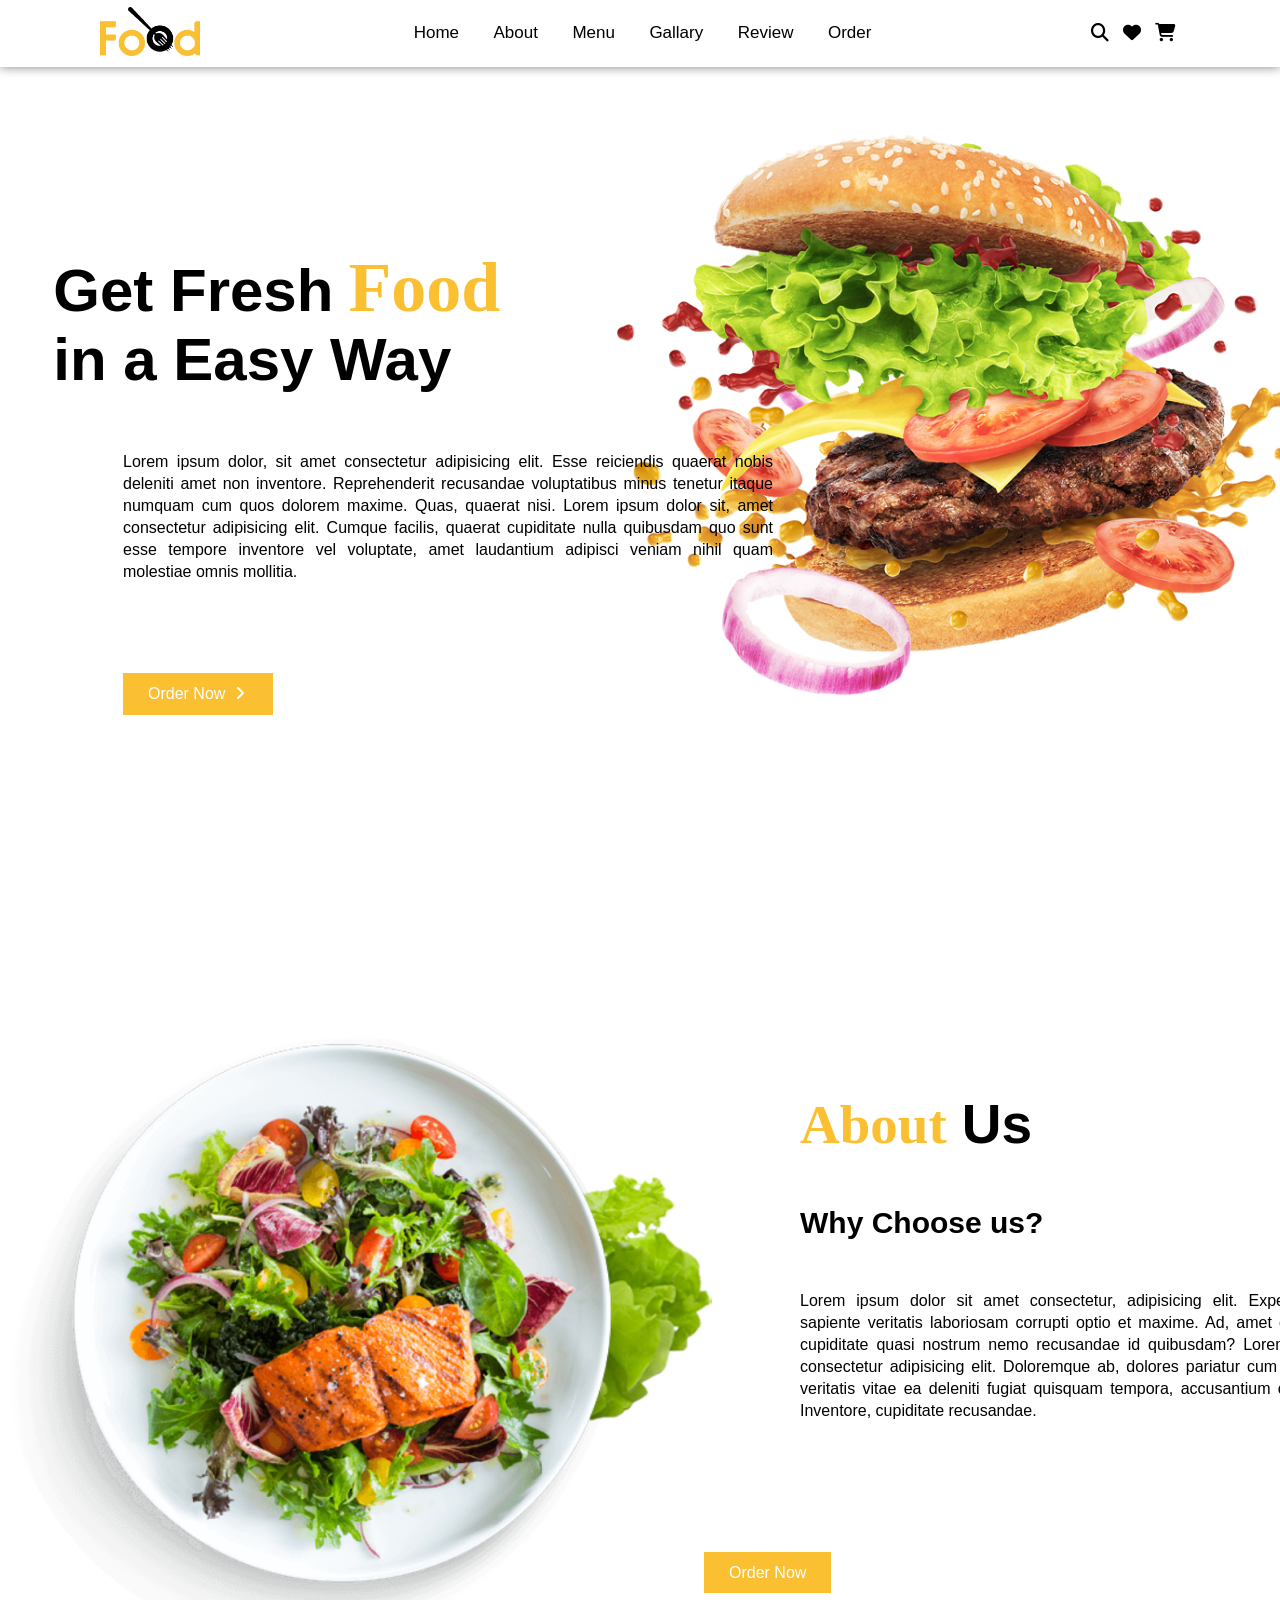
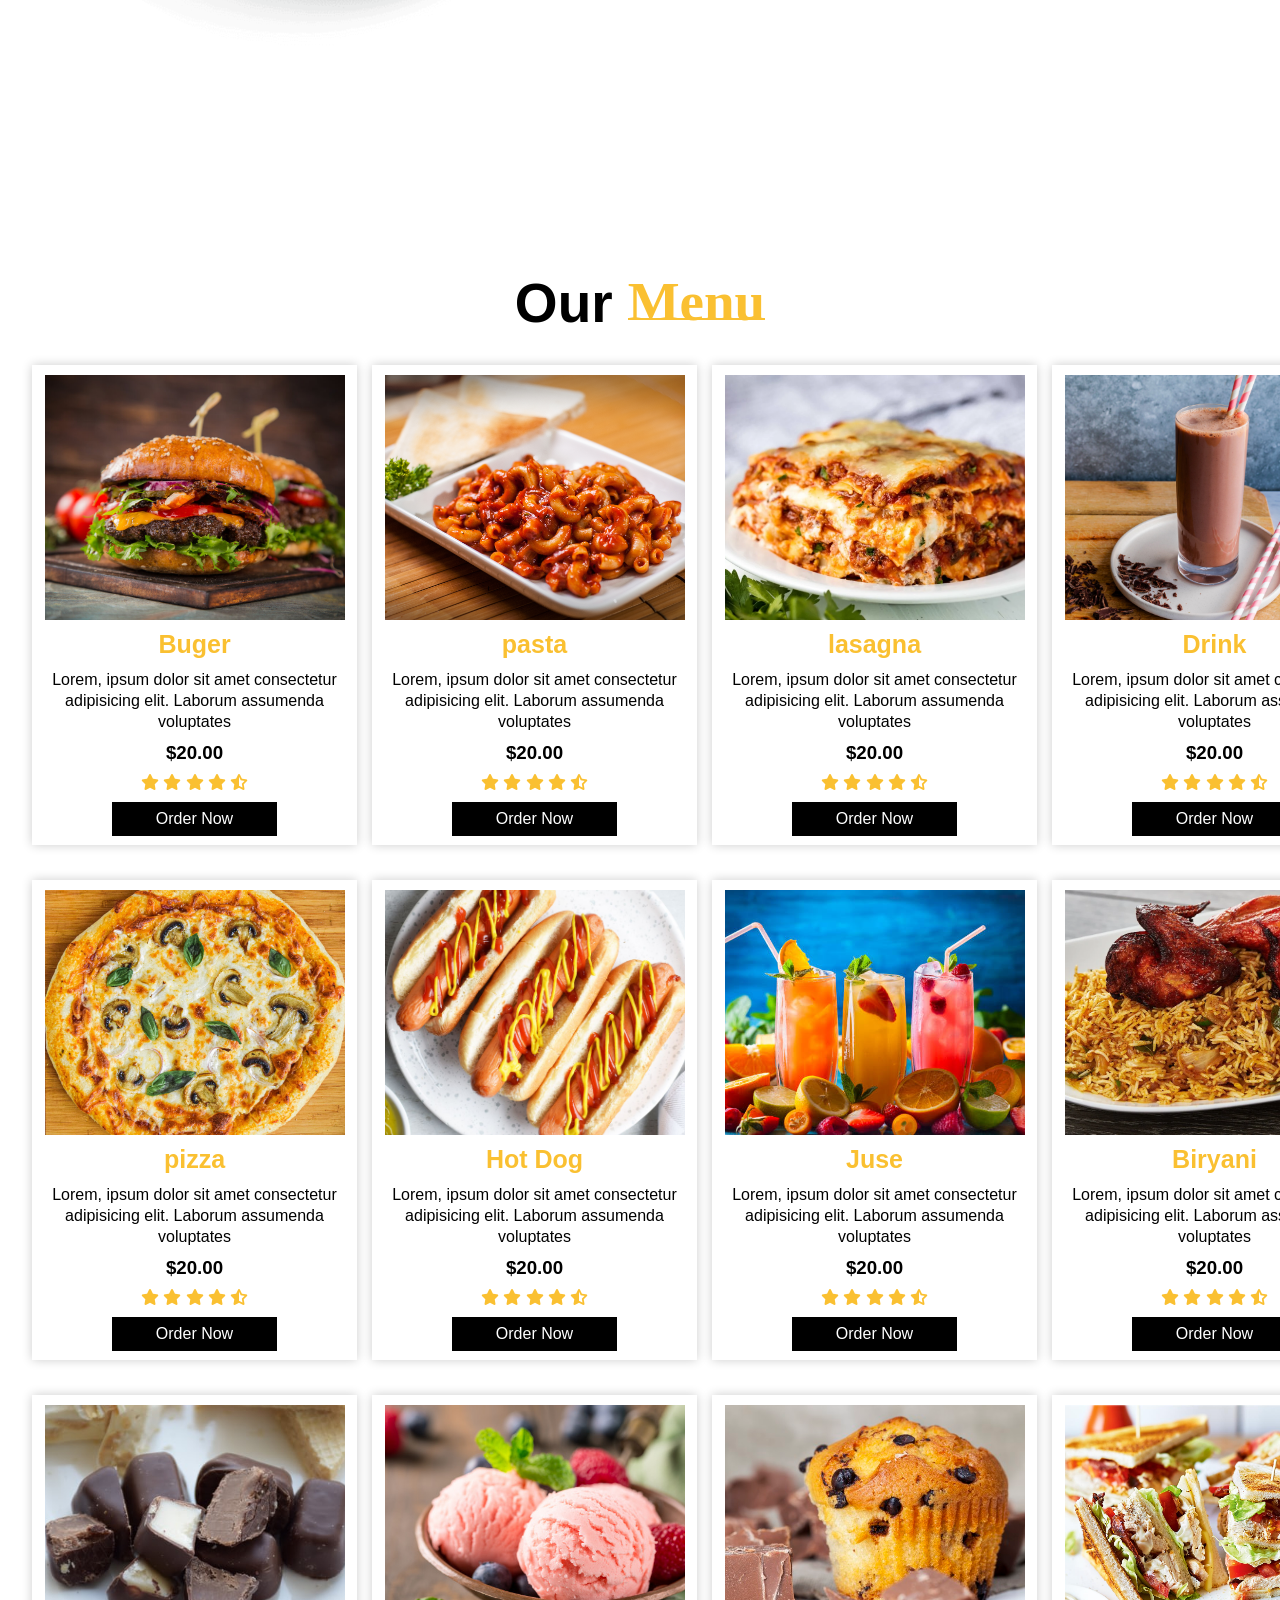
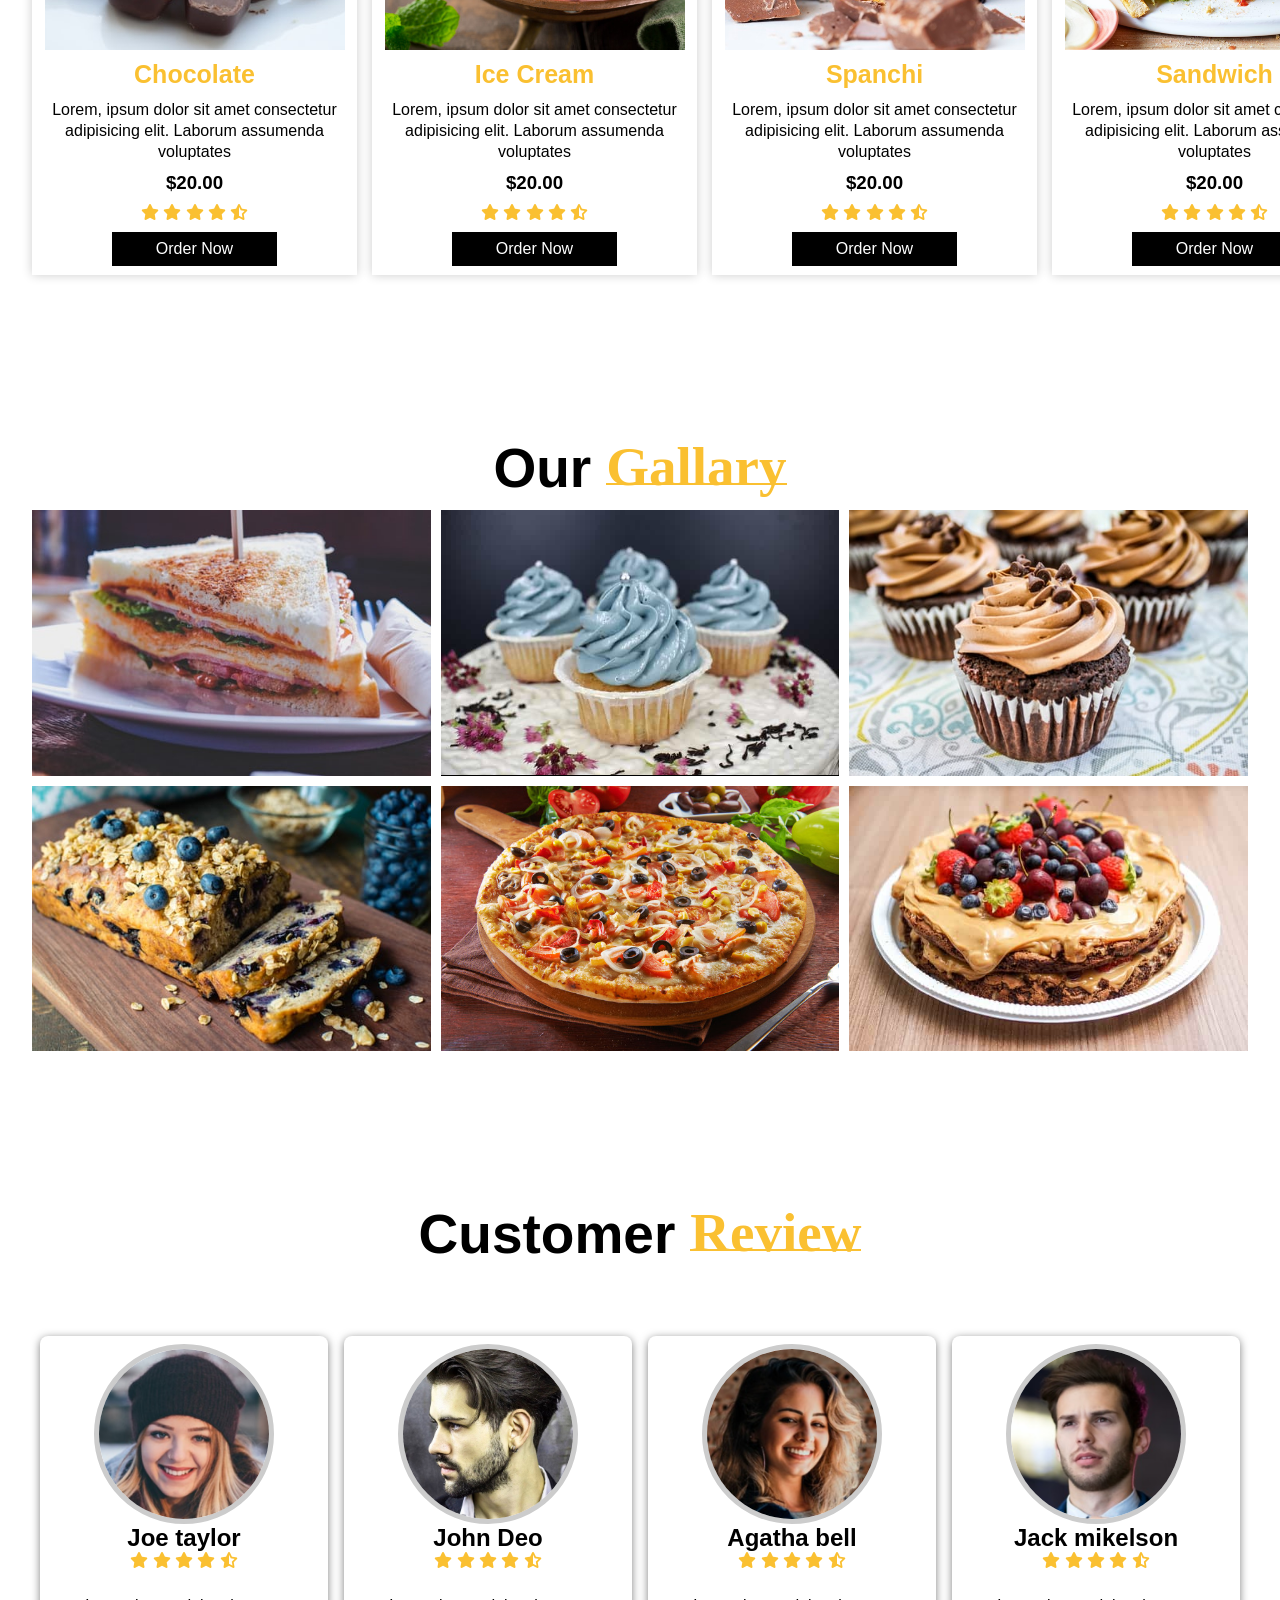
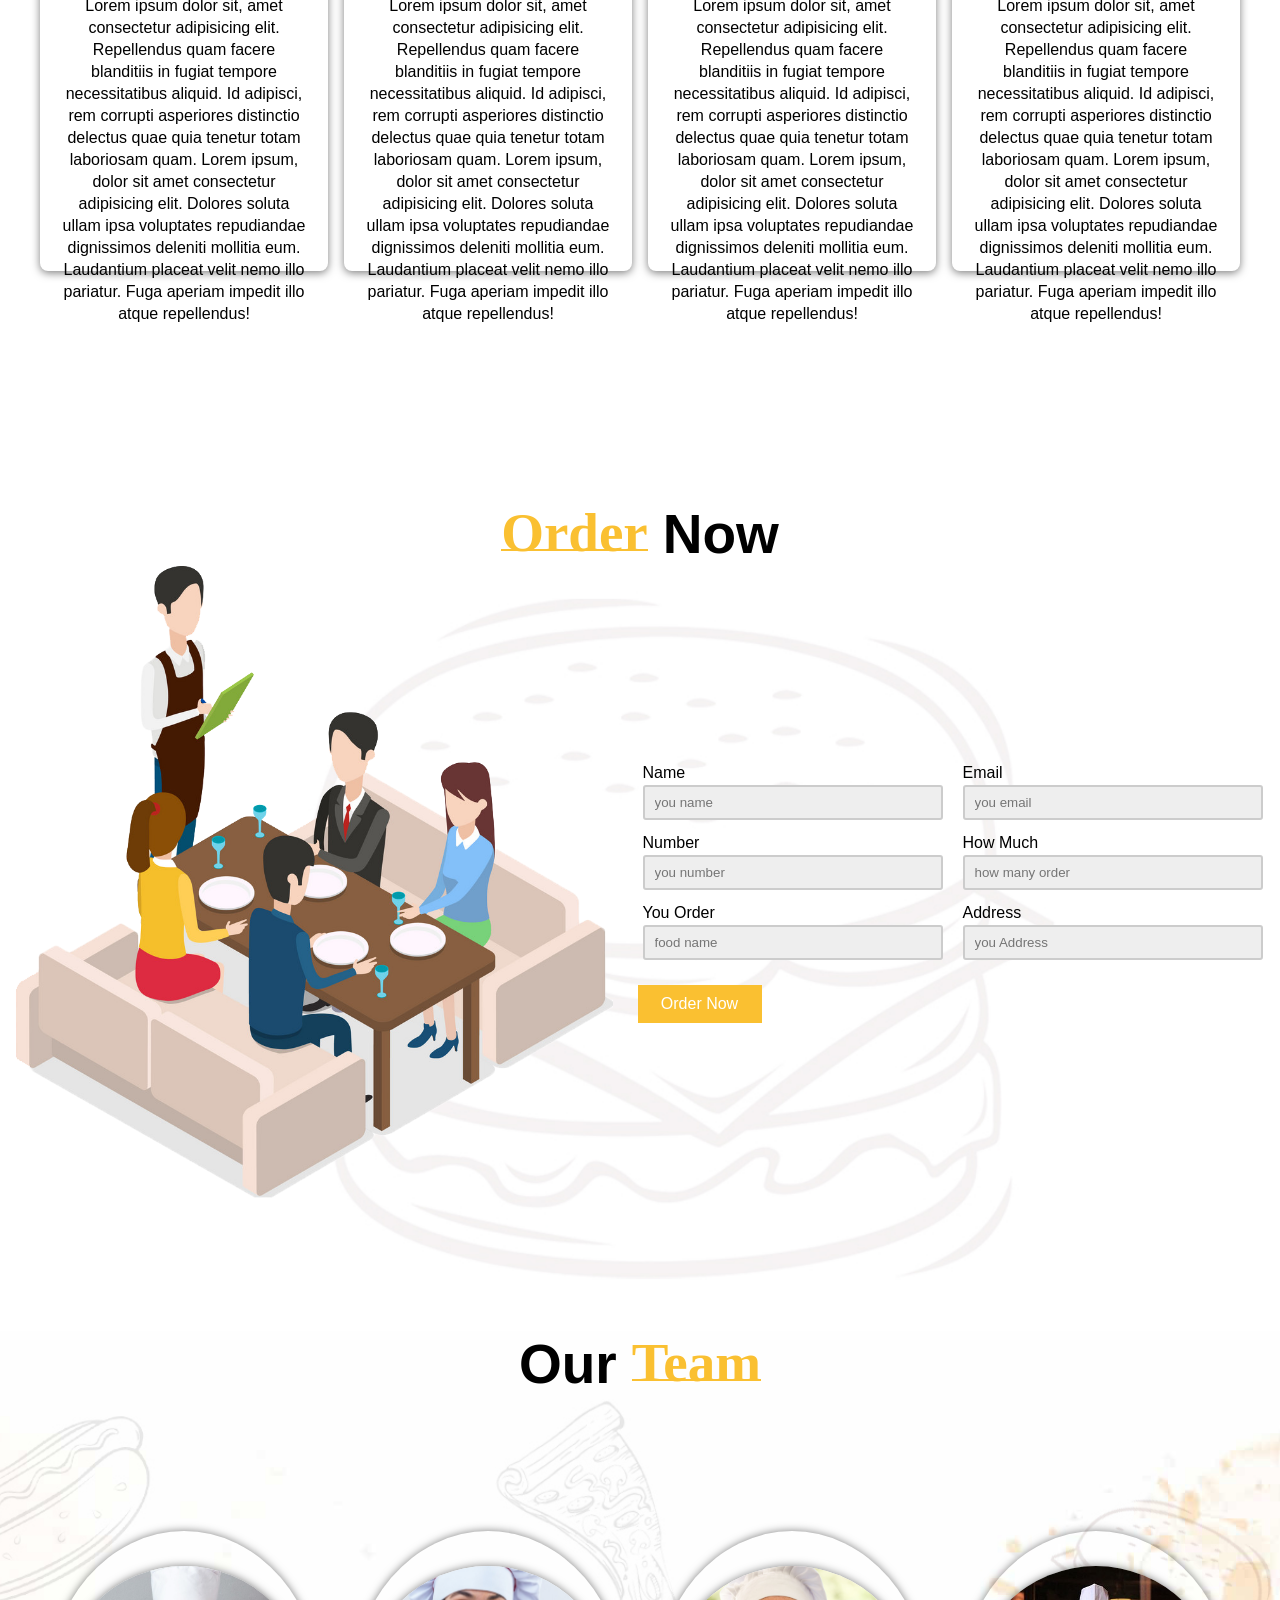
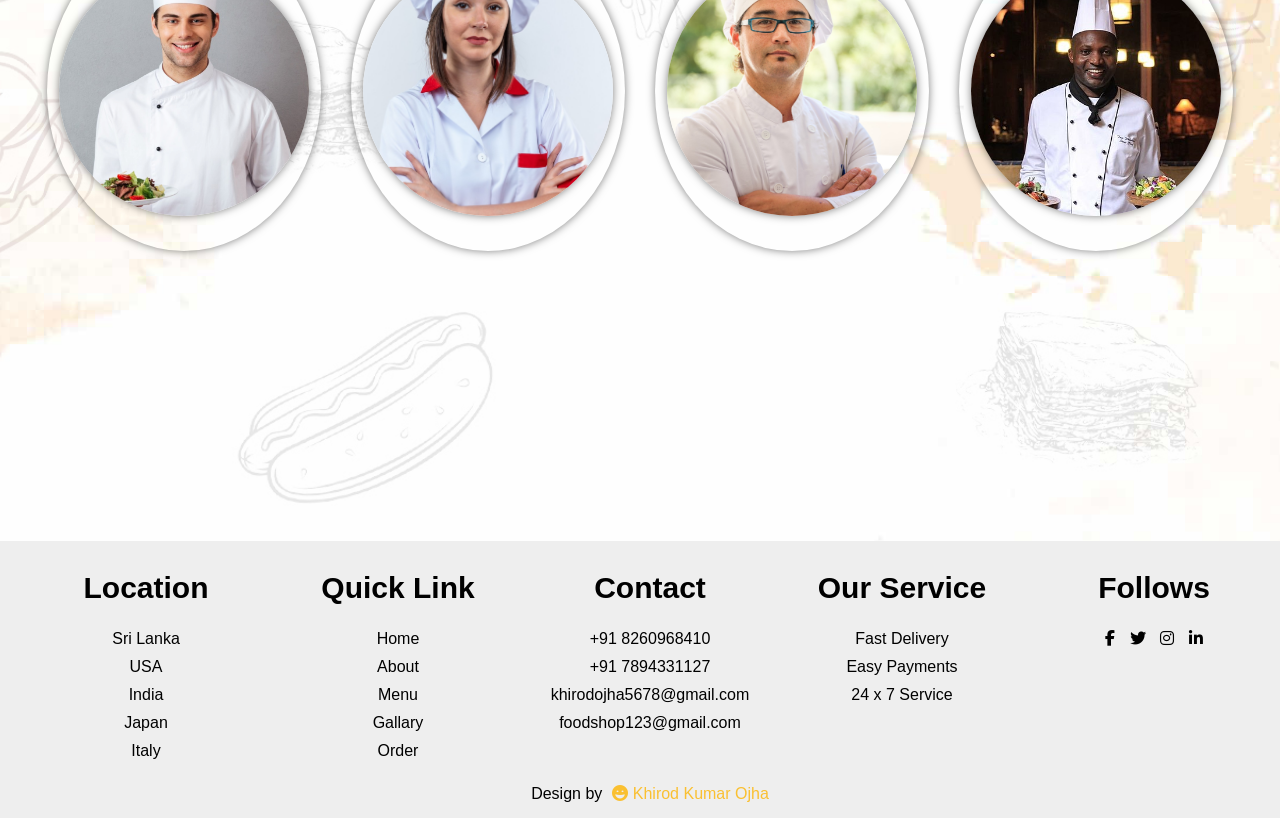
<file: Food img/index.html>
<!DOCTYPE html>
<html lang="en">
<head>
    <meta charset="UTF-8">
    <meta http-equiv="X-UA-Compatible" content="IE=edge">
    <meta name="viewport" content="width=device-width, initial-scale=1.0">
    <title>Food Website</title>
    <link rel="stylesheet" href="style.css">
    <link rel="stylesheet" href="https://cdnjs.cloudflare.com/ajax/libs/font-awesome/6.1.1/css/all.min.css" integrity="sha512-KfkfwYDsLkIlwQp6LFnl8zNdLGxu9YAA1QvwINks4PhcElQSvqcyVLLD9aMhXd13uQjoXtEKNosOWaZqXgel0g==" crossorigin="anonymous" referrerpolicy="no-referrer" />
</head>
<body>

    <section id="Home">
        <nav>
            <div class="logo">
                <img src="image/logo.png">
            </div>

            <ul>
                <li><a href="#Home">Home</a></li>
                <li><a href="#About">About</a></li>
                <li><a href="#Menu">Menu</a></li>
                <li><a href="#Gallary">Gallary</a></li>
                <li><a href="#Review">Review</a></li>
                <li><a href="#Order">Order</a></li>
            </ul>

            <div class="icon">
                <i class="fa-solid fa-magnifying-glass"></i>
                <i class="fa-solid fa-heart"></i>
                <i class="fa-solid fa-cart-shopping"></i>
            </div>

        </nav>

        <div class="main">

            <div class="men_text">
                <h1>Get Fresh<span>Food</span><br>in a Easy Way</h1>
            </div>

            <div class="main_image">
                <img src="image/main_img.png">
            </div>

        </div>

        <p>
            Lorem ipsum dolor, sit amet consectetur adipisicing elit. Esse reiciendis quaerat nobis 
            deleniti amet non inventore. Reprehenderit recusandae voluptatibus minus tenetur itaque numquam 
            cum quos dolorem maxime. Quas, quaerat nisi. Lorem ipsum dolor sit, amet consectetur adipisicing 
            elit. Cumque facilis, quaerat cupiditate nulla quibusdam quo sunt esse tempore inventore vel 
            voluptate, amet laudantium adipisci veniam nihil quam molestiae omnis mollitia.
        </p>

        <div class="main_btn">
            <a href="#">Order Now</a>
            <i class="fa-solid fa-angle-right"></i>
        </div>

    </section>



    <!--About-->

    <div class="about" id="About">
        <div class="about_main">

            <div class="image">
                <img src="image/Food-Plate.png">
            </div>

            <div class="about_text">
                <h1><span>About</span>Us</h1>
                <h3>Why Choose us?</h3>
                <p>
                    Lorem ipsum dolor sit amet consectetur, adipisicing elit. Expedita, est. Doloremque 
                    sapiente veritatis laboriosam corrupti optio et maxime. Ad, amet explicabo eaque labore 
                    cupiditate quasi nostrum nemo recusandae id quibusdam? Lorem ipsum dolor sit amet 
                    consectetur adipisicing elit. Doloremque ab, dolores pariatur cum exercitationem, illo nisi 
                    veritatis vitae ea deleniti fugiat quisquam tempora, accusantium corrupti excepturi optio. 
                    Inventore, cupiditate recusandae.
                </p>
            </div>

        </div>

        <a href="#" class="about_btn">Order Now</a>

    </div>



    <!--Menu-->

    <div class="menu" id="Menu">
        <h1>Our<span>Menu</span></h1>

        <div class="menu_box">
            <div class="menu_card">

                <div class="menu_image">
                    <img src="image/buger.jpg">
                </div>

                <div class="small_card">
                    <i class="fa-solid fa-heart"></i>
                </div>

                <div class="menu_info">
                    <h2>Buger</h2>
                    <p>
                        Lorem, ipsum dolor sit amet consectetur adipisicing elit. Laborum assumenda voluptates
                    </p>
                    <h3>$20.00</h3>
                    <div class="menu_icon">
                        <i class="fa-solid fa-star"></i>
                        <i class="fa-solid fa-star"></i>
                        <i class="fa-solid fa-star"></i>
                        <i class="fa-solid fa-star"></i>
                        <i class="fa-solid fa-star-half-stroke"></i>
                    </div>
                    <a href="#" class="menu_btn">Order Now</a>
                </div>

            </div> 
            
            <div class="menu_card">

                <div class="menu_image">
                    <img src="image/pasta.jpg">
                </div>

                <div class="small_card">
                    <i class="fa-solid fa-heart"></i>
                </div>

                <div class="menu_info">
                    <h2>pasta</h2>
                    <p>
                        Lorem, ipsum dolor sit amet consectetur adipisicing elit. Laborum assumenda voluptates
                    </p>
                    <h3>$20.00</h3>
                    <div class="menu_icon">
                        <i class="fa-solid fa-star"></i>
                        <i class="fa-solid fa-star"></i>
                        <i class="fa-solid fa-star"></i>
                        <i class="fa-solid fa-star"></i>
                        <i class="fa-solid fa-star-half-stroke"></i>
                    </div>
                    <a href="#" class="menu_btn">Order Now</a>
                </div>

            </div> 

            <div class="menu_card">

                <div class="menu_image">
                    <img src="image/lasagna.webp">
                </div>

                <div class="small_card">
                    <i class="fa-solid fa-heart"></i>
                </div>

                <div class="menu_info">
                    <h2>lasagna</h2>
                    <p>
                        Lorem, ipsum dolor sit amet consectetur adipisicing elit. Laborum assumenda voluptates
                    </p>
                    <h3>$20.00</h3>
                    <div class="menu_icon">
                        <i class="fa-solid fa-star"></i>
                        <i class="fa-solid fa-star"></i>
                        <i class="fa-solid fa-star"></i>
                        <i class="fa-solid fa-star"></i>
                        <i class="fa-solid fa-star-half-stroke"></i>
                    </div>
                    <a href="#" class="menu_btn">Order Now</a>
                </div>

            </div> 

            <div class="menu_card">

                <div class="menu_image">
                    <img src="image/chocolate_Drink.jpg">
                </div>

                <div class="small_card">
                    <i class="fa-solid fa-heart"></i>
                </div>

                <div class="menu_info">
                    <h2>Drink</h2>
                    <p>
                        Lorem, ipsum dolor sit amet consectetur adipisicing elit. Laborum assumenda voluptates
                    </p>
                    <h3>$20.00</h3>
                    <div class="menu_icon">
                        <i class="fa-solid fa-star"></i>
                        <i class="fa-solid fa-star"></i>
                        <i class="fa-solid fa-star"></i>
                        <i class="fa-solid fa-star"></i>
                        <i class="fa-solid fa-star-half-stroke"></i>
                    </div>
                    <a href="#" class="menu_btn">Order Now</a>
                </div>

            </div> 

            <div class="menu_card">

                <div class="menu_image">
                    <img src="image/pizza.jpg">
                </div>

                <div class="small_card">
                    <i class="fa-solid fa-heart"></i>
                </div>

                <div class="menu_info">
                    <h2>pizza</h2>
                    <p>
                        Lorem, ipsum dolor sit amet consectetur adipisicing elit. Laborum assumenda voluptates
                    </p>
                    <h3>$20.00</h3>
                    <div class="menu_icon">
                        <i class="fa-solid fa-star"></i>
                        <i class="fa-solid fa-star"></i>
                        <i class="fa-solid fa-star"></i>
                        <i class="fa-solid fa-star"></i>
                        <i class="fa-solid fa-star-half-stroke"></i>
                    </div>
                    <a href="#" class="menu_btn">Order Now</a>
                </div>

            </div> 

            <div class="menu_card">

                <div class="menu_image">
                    <img src="image/Hot_dog.jpg">
                </div>

                <div class="small_card">
                    <i class="fa-solid fa-heart"></i>
                </div>

                <div class="menu_info">
                    <h2>Hot Dog</h2>
                    <p>
                        Lorem, ipsum dolor sit amet consectetur adipisicing elit. Laborum assumenda voluptates
                    </p>
                    <h3>$20.00</h3>
                    <div class="menu_icon">
                        <i class="fa-solid fa-star"></i>
                        <i class="fa-solid fa-star"></i>
                        <i class="fa-solid fa-star"></i>
                        <i class="fa-solid fa-star"></i>
                        <i class="fa-solid fa-star-half-stroke"></i>
                    </div>
                    <a href="#" class="menu_btn">Order Now</a>
                </div>

            </div> 

            <div class="menu_card">

                <div class="menu_image">
                    <img src="image/juse.jpg">
                </div>

                <div class="small_card">
                    <i class="fa-solid fa-heart"></i>
                </div>

                <div class="menu_info">
                    <h2>Juse</h2>
                    <p>
                        Lorem, ipsum dolor sit amet consectetur adipisicing elit. Laborum assumenda voluptates
                    </p>
                    <h3>$20.00</h3>
                    <div class="menu_icon">
                        <i class="fa-solid fa-star"></i>
                        <i class="fa-solid fa-star"></i>
                        <i class="fa-solid fa-star"></i>
                        <i class="fa-solid fa-star"></i>
                        <i class="fa-solid fa-star-half-stroke"></i>
                    </div>
                    <a href="#" class="menu_btn">Order Now</a>
                </div>

            </div> 

            <div class="menu_card">

                <div class="menu_image">
                    <img src="image/biryani.webp">
                </div>

                <div class="small_card">
                    <i class="fa-solid fa-heart"></i>
                </div>

                <div class="menu_info">
                    <h2>Biryani</h2>
                    <p>
                        Lorem, ipsum dolor sit amet consectetur adipisicing elit. Laborum assumenda voluptates
                    </p>
                    <h3>$20.00</h3>
                    <div class="menu_icon">
                        <i class="fa-solid fa-star"></i>
                        <i class="fa-solid fa-star"></i>
                        <i class="fa-solid fa-star"></i>
                        <i class="fa-solid fa-star"></i>
                        <i class="fa-solid fa-star-half-stroke"></i>
                    </div>
                    <a href="#" class="menu_btn">Order Now</a>
                </div>

            </div> 

            <div class="menu_card">

                <div class="menu_image">
                    <img src="image/chocolate.jpg">
                </div>

                <div class="small_card">
                    <i class="fa-solid fa-heart"></i>
                </div>

                <div class="menu_info">
                    <h2>Chocolate</h2>
                    <p>
                        Lorem, ipsum dolor sit amet consectetur adipisicing elit. Laborum assumenda voluptates
                    </p>
                    <h3>$20.00</h3>
                    <div class="menu_icon">
                        <i class="fa-solid fa-star"></i>
                        <i class="fa-solid fa-star"></i>
                        <i class="fa-solid fa-star"></i>
                        <i class="fa-solid fa-star"></i>
                        <i class="fa-solid fa-star-half-stroke"></i>
                    </div>
                    <a href="#" class="menu_btn">Order Now</a>
                </div>

            </div> 

            <div class="menu_card">

                <div class="menu_image">
                    <img src="image/ice_cream.jpg">
                </div>

                <div class="small_card">
                    <i class="fa-solid fa-heart"></i>
                </div>

                <div class="menu_info">
                    <h2>Ice Cream</h2>
                    <p>
                        Lorem, ipsum dolor sit amet consectetur adipisicing elit. Laborum assumenda voluptates
                    </p>
                    <h3>$20.00</h3>
                    <div class="menu_icon">
                        <i class="fa-solid fa-star"></i>
                        <i class="fa-solid fa-star"></i>
                        <i class="fa-solid fa-star"></i>
                        <i class="fa-solid fa-star"></i>
                        <i class="fa-solid fa-star-half-stroke"></i>
                    </div>
                    <a href="#" class="menu_btn">Order Now</a>
                </div>

            </div> 

            <div class="menu_card">

                <div class="menu_image">
                    <img src="image/Spanchi.jpg">
                </div>

                <div class="small_card">
                    <i class="fa-solid fa-heart"></i>
                </div>

                <div class="menu_info">
                    <h2>Spanchi</h2>
                    <p>
                        Lorem, ipsum dolor sit amet consectetur adipisicing elit. Laborum assumenda voluptates
                    </p>
                    <h3>$20.00</h3>
                    <div class="menu_icon">
                        <i class="fa-solid fa-star"></i>
                        <i class="fa-solid fa-star"></i>
                        <i class="fa-solid fa-star"></i>
                        <i class="fa-solid fa-star"></i>
                        <i class="fa-solid fa-star-half-stroke"></i>
                    </div>
                    <a href="#" class="menu_btn">Order Now</a>
                </div>

            </div> 

            <div class="menu_card">

                <div class="menu_image">
                    <img src="image/sandwich.jpg">
                </div>

                <div class="small_card">
                    <i class="fa-solid fa-heart"></i>
                </div>

                <div class="menu_info">
                    <h2>Sandwich</h2>
                    <p>
                        Lorem, ipsum dolor sit amet consectetur adipisicing elit. Laborum assumenda voluptates
                    </p>
                    <h3>$20.00</h3>
                    <div class="menu_icon">
                        <i class="fa-solid fa-star"></i>
                        <i class="fa-solid fa-star"></i>
                        <i class="fa-solid fa-star"></i>
                        <i class="fa-solid fa-star"></i>
                        <i class="fa-solid fa-star-half-stroke"></i>
                    </div>
                    <a href="#" class="menu_btn">Order Now</a>
                </div>

            </div> 
            
        </div>

    </div>




    <!--Gallary-->

    <div class="gallary" id="Gallary">
        <h1>Our<span>Gallary</span></h1>

        <div class="gallary_image_box">
            <div class="gallary_image">
                <img src="image/gallary_1.jpg">

                <h3>Food</h3>
                <p>
                    Lorem ipsum dolor sit amet consectetur, adipisicing elit. Commodi sint eveniet laboriosam 
                </p>
                <a href="#" class="gallary_btn">Order Now</a>
            </div>

            <div class="gallary_image">
                <img src="image/gallary_2.jpg">

                <h3>Food</h3>
                <p>
                    Lorem ipsum dolor sit amet consectetur, adipisicing elit. Commodi sint eveniet laboriosam 
                </p>
                <a href="#" class="gallary_btn">Order Now</a>
            </div>

            <div class="gallary_image">
                <img src="image/gallary_3.jpg">

                <h3>Food</h3>
                <p>
                    Lorem ipsum dolor sit amet consectetur, adipisicing elit. Commodi sint eveniet laboriosam 
                </p>
                <a href="#" class="gallary_btn">Order Now</a>
            </div>

            <div class="gallary_image">
                <img src="image/gallary_4.jpg">

                <h3>Food</h3>
                <p>
                    Lorem ipsum dolor sit amet consectetur, adipisicing elit. Commodi sint eveniet laboriosam 
                </p>
                <a href="#" class="gallary_btn">Order Now</a>
            </div>

            <div class="gallary_image">
                <img src="image/gallary_5.jpg">

                <h3>Food</h3>
                <p>
                    Lorem ipsum dolor sit amet consectetur, adipisicing elit. Commodi sint eveniet laboriosam 
                </p>
                <a href="#" class="gallary_btn">Order Now</a>
            </div>

            <div class="gallary_image">
                <img src="image/gallary_6.jpg">

                <h3>Food</h3>
                <p>
                    Lorem ipsum dolor sit amet consectetur, adipisicing elit. Commodi sint eveniet laboriosam 
                </p>
                <a href="#" class="gallary_btn">Order Now</a>
            </div>

        </div>

    </div>




    <!--Review-->

    <div class="review" id="Review">
        <h1>Customer<span>Review</span></h1>

        <div class="review_box">
            <div class="review_card">

                <div class="review_profile">
                    <img src="image/review_1.png">
                </div>

                <div class="review_text">
                    <h2 class="name">Joe taylor</h2>

                    <div class="review_icon">
                        <i class="fa-solid fa-star"></i>
                        <i class="fa-solid fa-star"></i>
                        <i class="fa-solid fa-star"></i>
                        <i class="fa-solid fa-star"></i>
                        <i class="fa-solid fa-star-half-stroke"></i>
                    </div>

                    <div class="review_social">
                        <i class="fa-brands fa-facebook-f"></i>
                        <i class="fa-brands fa-instagram"></i>
                        <i class="fa-brands fa-twitter"></i>
                        <i class="fa-brands fa-linkedin-in"></i>
                    </div>

                    <p>
                        Lorem ipsum dolor sit, amet consectetur adipisicing elit. Repellendus quam facere 
                        blanditiis in fugiat tempore necessitatibus aliquid. Id adipisci, rem corrupti 
                        asperiores distinctio delectus quae quia tenetur totam laboriosam quam. Lorem ipsum, 
                        dolor sit amet consectetur adipisicing elit. Dolores soluta ullam ipsa voluptates 
                        repudiandae dignissimos deleniti mollitia eum. Laudantium placeat velit nemo illo 
                        pariatur. Fuga aperiam impedit illo atque repellendus!
                    </p>

                </div>

            </div>

            <div class="review_card">

                <div class="review_profile">
                    <img src="image/review_2.png">
                </div>

                <div class="review_text">
                    <h2 class="name">John Deo</h2>

                    <div class="review_icon">
                        <i class="fa-solid fa-star"></i>
                        <i class="fa-solid fa-star"></i>
                        <i class="fa-solid fa-star"></i>
                        <i class="fa-solid fa-star"></i>
                        <i class="fa-solid fa-star-half-stroke"></i>
                    </div>

                    <div class="review_social">
                        <i class="fa-brands fa-facebook-f"></i>
                        <i class="fa-brands fa-instagram"></i>
                        <i class="fa-brands fa-twitter"></i>
                        <i class="fa-brands fa-linkedin-in"></i>
                    </div>

                    <p>
                        Lorem ipsum dolor sit, amet consectetur adipisicing elit. Repellendus quam facere 
                        blanditiis in fugiat tempore necessitatibus aliquid. Id adipisci, rem corrupti 
                        asperiores distinctio delectus quae quia tenetur totam laboriosam quam. Lorem ipsum, 
                        dolor sit amet consectetur adipisicing elit. Dolores soluta ullam ipsa voluptates 
                        repudiandae dignissimos deleniti mollitia eum. Laudantium placeat velit nemo illo 
                        pariatur. Fuga aperiam impedit illo atque repellendus!
                    </p>

                </div>

            </div>

            <div class="review_card">

                <div class="review_profile">
                    <img src="image/review_3.png">
                </div>

                <div class="review_text">
                    <h2 class="name">Agatha bell</h2>

                    <div class="review_icon">
                        <i class="fa-solid fa-star"></i>
                        <i class="fa-solid fa-star"></i>
                        <i class="fa-solid fa-star"></i>
                        <i class="fa-solid fa-star"></i>
                        <i class="fa-solid fa-star-half-stroke"></i>
                    </div>

                    <div class="review_social">
                        <i class="fa-brands fa-facebook-f"></i>
                        <i class="fa-brands fa-instagram"></i>
                        <i class="fa-brands fa-twitter"></i>
                        <i class="fa-brands fa-linkedin-in"></i>
                    </div>

                    <p>
                        Lorem ipsum dolor sit, amet consectetur adipisicing elit. Repellendus quam facere 
                        blanditiis in fugiat tempore necessitatibus aliquid. Id adipisci, rem corrupti 
                        asperiores distinctio delectus quae quia tenetur totam laboriosam quam. Lorem ipsum, 
                        dolor sit amet consectetur adipisicing elit. Dolores soluta ullam ipsa voluptates 
                        repudiandae dignissimos deleniti mollitia eum. Laudantium placeat velit nemo illo 
                        pariatur. Fuga aperiam impedit illo atque repellendus!
                    </p>

                </div>

            </div>

            <div class="review_card">

                <div class="review_profile">
                    <img src="image/review_4.png">
                </div>

                <div class="review_text">
                    <h2 class="name">Jack mikelson</h2>

                    <div class="review_icon">
                        <i class="fa-solid fa-star"></i>
                        <i class="fa-solid fa-star"></i>
                        <i class="fa-solid fa-star"></i>
                        <i class="fa-solid fa-star"></i>
                        <i class="fa-solid fa-star-half-stroke"></i>
                    </div>

                    <div class="review_social">
                        <i class="fa-brands fa-facebook-f"></i>
                        <i class="fa-brands fa-instagram"></i>
                        <i class="fa-brands fa-twitter"></i>
                        <i class="fa-brands fa-linkedin-in"></i>
                    </div>

                    <p>
                        Lorem ipsum dolor sit, amet consectetur adipisicing elit. Repellendus quam facere 
                        blanditiis in fugiat tempore necessitatibus aliquid. Id adipisci, rem corrupti 
                        asperiores distinctio delectus quae quia tenetur totam laboriosam quam. Lorem ipsum, 
                        dolor sit amet consectetur adipisicing elit. Dolores soluta ullam ipsa voluptates 
                        repudiandae dignissimos deleniti mollitia eum. Laudantium placeat velit nemo illo 
                        pariatur. Fuga aperiam impedit illo atque repellendus!
                    </p>

                </div>

            </div>

        </div>

    </div>



    <!--Order-->

    <div class="order" id="Order">
        <h1><span>Order</span>Now</h1>

        <div class="order_main">

            <div class="order_image">
                <img src="image/order_image.png">
            </div>

            <form action="#">

                <div class="input">
                    <p>Name</p>
                    <input type="text" placeholder="you name">
                </div>

                <div class="input">
                    <p>Email</p>
                    <input type="email" placeholder="you email">
                </div>

                <div class="input">
                    <p>Number</p>
                    <input placeholder="you number">
                </div>

                <div class="input">
                    <p>How Much</p>
                    <input type="number" placeholder="how many order">
                </div>

                <div class="input">
                    <p>You Order</p>
                    <input placeholder="food name">
                </div>

                <div class="input">
                    <p>Address</p>
                    <input placeholder="you Address">
                </div>

                <a href="#" class="order_btn">Order Now</a>

            </form>

        </div>

    </div>



    <!--Team-->

    <div class="team">
        <h1>Our<span>Team</span></h1>

        <div class="team_box">
            <div class="profile">
                <img src="image/chef1.png">

                <div class="info">
                    <h2 class="name">Chef</h2>
                    <p class="bio">Lorem ipsum dolor sit amet consectetur adipisicing elit.</p>

                    <div class="team_icon">
                        <i class="fa-brands fa-facebook-f"></i>
                        <i class="fa-brands fa-twitter"></i>
                        <i class="fa-brands fa-instagram"></i>
                    </div>

                </div>

            </div>

            <div class="profile">
                <img src="image/chef2.png">

                <div class="info">
                    <h2 class="name">Chef</h2>
                    <p class="bio">Lorem ipsum dolor sit amet consectetur adipisicing elit.</p>

                    <div class="team_icon">
                        <i class="fa-brands fa-facebook-f"></i>
                        <i class="fa-brands fa-twitter"></i>
                        <i class="fa-brands fa-instagram"></i>
                    </div>

                </div>

            </div>

            <div class="profile">
                <img src="image/chef3.jpg">

                <div class="info">
                    <h2 class="name">Chef</h2>
                    <p class="bio">Lorem ipsum dolor sit amet consectetur adipisicing elit.</p>

                    <div class="team_icon">
                        <i class="fa-brands fa-facebook-f"></i>
                        <i class="fa-brands fa-twitter"></i>
                        <i class="fa-brands fa-instagram"></i>
                    </div>

                </div>

            </div>

            <div class="profile">
                <img src="image/chef4.jpg">

                <div class="info">
                    <h2 class="name">Chef</h2>
                    <p class="bio">Lorem ipsum dolor sit amet consectetur adipisicing elit.</p>

                    <div class="team_icon">
                        <i class="fa-brands fa-facebook-f"></i>
                        <i class="fa-brands fa-twitter"></i>
                        <i class="fa-brands fa-instagram"></i>
                    </div>

                </div>

            </div>

        </div>

    </div>



    <!--Footer-->

    <footer>
        <div class="footer_main">

            <div class="footer_tag">
                <h2>Location</h2>
                <p>Sri Lanka</p>
                <p>USA</p>
                <p>India</p>
                <p>Japan</p>
                <p>Italy</p>
            </div>

            <div class="footer_tag">
                <h2>Quick Link</h2>
                <p>Home</p>
                <p>About</p>
                <p>Menu</p>
                <p>Gallary</p>
                <p>Order</p>
            </div>

            <div class="footer_tag">
                <h2>Contact</h2>
                <p>+91 8260968410</p>
                <p>+91 7894331127</p>
                <p>khirodojha5678@gmail.com</p>
                <p>foodshop123@gmail.com</p>
            </div>

            <div class="footer_tag">
                <h2>Our Service</h2>
                <p>Fast Delivery</p>
                <p>Easy Payments</p>
                <p>24 x 7 Service</p>
            </div>

            <div class="footer_tag">
                <h2>Follows</h2>
                <i class="fa-brands fa-facebook-f"></i>
                <i class="fa-brands fa-twitter"></i>
                <i class="fa-brands fa-instagram"></i>
                <i class="fa-brands fa-linkedin-in"></i>
            </div>

        </div>

        <p class="end">Design by<span><i class="fa-solid fa-face-grin"></i> Khirod Kumar Ojha</span></p>

    </footer>



    
</body>
</html>
</file>
<file: Food img/style.css>
*{
    margin: 0;
    padding: 0;
    box-sizing: border-box;
    font-family: sans-serif;
}

html{
    scroll-behavior: smooth;
}

section{
    width: 100%;
    height: 100vh;
}

section nav{
    display: flex;
    justify-content: space-around;
    align-items: center;
    position: fixed;
    right: 0;
    left: 0;
    background: white;
    box-shadow: 0 0 10px rgba(0,0,0,0.5);
    z-index: 1000;
}

section nav .logo img{
    width: 100px;
    cursor: pointer;
    margin: 7px 0;
}

section nav ul{
    list-style: none;
}

section nav ul li{
    display: inline-block;
    margin: 0 15px;
}

section nav ul li a{
    text-decoration: none;
    color: #000;
    font-weight: 500;
    font-size: 17px;
    transition: 0.1s;
}

section nav ul li a::after{
    content: '';
    width: 0;
    height: 2px;
    background: #fac031;
    display: block;
    transition: 0.2s linear;
}

section nav ul li a:hover::after{
    width: 100%;
}

section nav ul li a:hover{
    color: #fac031;
}

section nav .icon i{
    font-size: 18px;
    color: #000;
    margin: 0 5px;
    cursor: pointer;
    transition: 0.3s;
}

section nav .icon i:hover{
    color: #fac031;
}

section .main{
    display: flex;
    align-items: center;
    justify-content: space-around;
    position: relative;
    top: 130px;
}

section .main .men_text h1{
    font-size: 60px;
    position: relative;
    top: -90px;
    left: 20px;
}

section .main .men_text h1 span{
    margin-left: 15px;
    color: #fac031;
    font-family: mv boli;
    line-height: 22px;
    font-size: 70px;
}

section .main .main_image img{
    width: 700px;
    position: relative;
    left: 70px;
}

section p{
    width: 650px;
    text-align: justify;
    position: relative;
    left: 123px;
    bottom: 120px;
    line-height: 22px;
}

section .main_btn{
    background: #fac031;
    position: relative;
    left: 123px;
    bottom: 30px;
    width: 150px;
    cursor: pointer;
    padding: 12px 25px;
}

section .main_btn a{
    color: #fff;
    margin-right: 5px;
    text-decoration: none;
}

section .main_btn i{
    color: #fff;
    transition: 0.3s;
}

section .main_btn:hover i{
    transform: translateX(7px);
}



/*About*/

.about{
    width: 100%;
    height: 100vh;
    padding: 70px 0;
}

.about .about_main{
    display: flex;
    align-items: center;
    justify-content: space-around;
}

.about .about_main .image img{
    width: 800px;
    position: relative;
    top: 60px;
}

.about .about_main .about_text h1 span{
    color: #fac031;
    margin-right: 15px;
    font-family: mv boli;
}

.about .about_main .about_text h1{
    font-size: 55px;
    position: relative;
    bottom: 50px;
}

.about .about_main .about_text h3{
    font-size: 30px;
    margin: 0 0 50px 0;
}

.about .about_main .about_text p{
    width: 650px;
    text-align: justify;
    margin-right: 30px;
    line-height: 22px;
}

.about .about_btn{
    background: #fac031;
    padding: 12px 25px;
    text-decoration: none;
    color: #fff;
    position: relative;
    left: 55%;
    bottom: 30px;
}



/*Menu*/

.menu{
    width: 100%;
    padding: 70px 0;
}

.menu h1{
    font-size: 55px;
    display: flex;
    align-items: center;
    justify-content: center;
    margin-bottom: 30px;
}

.menu h1 span{
    color: #fac031;
    margin-left: 15px;
    font-family: mv boli;
}

.menu h1 span::after{
    content: '';
    width: 100%;
    height: 2px;
    background: #fac031;
    display: block;
    position: relative;
    bottom: 15px;
}

.menu .menu_box{
    width: 95%;
    margin: 0 auto;
    display: grid;
    grid-template-columns: 1fr 1fr 1fr 1fr;
    grid-gap: 15px;
}

.menu .menu_box .menu_card{
    width: 325px;
    height: 480px;
    padding-top: 10px;
    margin-bottom: 20px;
    box-shadow: 0 0 10px rgba(0,0,0,0.2);
}

.menu .menu_box .menu_card .menu_image{
    width: 300px;
    height: 245px;
    margin: 0 auto;
    overflow: hidden;
}

.menu .menu_box .menu_card .menu_image img{
    width: 100%;
    height: 100%;
    object-fit: cover;
    object-position: center;
    transition: 0.3s;
}

.menu .menu_box .menu_card .menu_image:hover img{
    transform: scale(1.1);
}

.menu .menu_box .menu_card .small_card{
    width: 45px;
    height: 45px;
    float: right;
    position: relative;
    top: -240px;
    right: -8px;
    opacity: 0;
    border-radius: 7px;
    transition: 0.3s;
}

.menu .menu_box .menu_card:hover .small_card{
    position: relative;
    top: -240px;
    right: 20px;
    opacity: 1;
}

.menu .menu_box .menu_card .small_card i{
    font-size: 25px;
    display: flex;
    align-items: center;
    justify-content: center;
    line-height: 50px;
    color: #000;
    cursor: pointer;
    text-shadow: 0 0 6px #000;
    transition: 0.2s;
}

.menu .menu_box .menu_card .small_card i:hover{
    color: #fac031;
}

.menu .menu_box .menu_card .menu_info h2{
    width: 60%;
    text-align: center;
    margin: 10px auto 10px auto;
    font-size: 25px;
    color: #fac031;
}

.menu .menu_box .menu_card .menu_info p{
    text-align: center;
    margin-top: 8px;
    line-height: 21px;
}

.menu .menu_box .menu_card .menu_info h3{
    text-align: center;
    margin-top: 10px;
}

.menu .menu_box .menu_card .menu_info .menu_icon{
    color: #fac031;
    text-align: center;
    margin: 10px 0 10px 0;
}

.menu .menu_box .menu_card .menu_info .menu_btn{
    display: flex;
    align-items: center;
    justify-content: center;
    text-decoration: none;
    color: white;
    background: #000;
    padding: 8px 10px;
    margin: 0 80px;
    transition: 0.3s;
}



/*Gallary*/

.gallary{
    width: 100%;
    padding: 70px 0;
}

.gallary h1{
    font-size: 55px;
    display: flex;
    align-items: center;
    justify-content: center;
}

.gallary h1 span{
    margin-left: 15px;
    color: #fac031;
    font-family: mv boli;
}

.gallary h1 span::after{
    content: '';
    width: 100%;
    height: 2px;
    background: #fac031;
    display: block;
    position: relative;
    bottom: 15px;
}

.gallary .gallary_image_box{
    width: 95%;
    margin: 10px auto;
    display: grid;
    grid-template-columns: 1fr 1fr 1fr;
    grid-gap: 10px;
}

.gallary .gallary_image_box .gallary_image{
    display: flex;
    align-items: center;
    justify-content: center;
    background: black;
}

.gallary .gallary_image_box .gallary_image img{
    width: 100%;
    transition: .3s;
}

.gallary .gallary_image_box .gallary_image:hover img{
    opacity: 0.4;
}

.gallary .gallary_image_box .gallary_image h3{
    position: absolute;
    font-size: 35px;
    margin-bottom: 130px;
    color: #fac031;
    font-family: polo;
    z-index: 5;
    opacity: 0;
    transition: 0.3s;
}

.gallary .gallary_image_box .gallary_image:hover h3{
    opacity: 1;
}

.gallary .gallary_image_box .gallary_image p{
    position: absolute;
    width: 400px;
    margin-top: 30px;
    text-align: center;
    color: white;
    line-height: 22px;
    opacity: 0;
    z-index: 5;
    transition: 0.3s;
}

.gallary .gallary_image_box .gallary_image:hover p{
    opacity: 1;
}

.gallary .gallary_image_box .gallary_image .gallary_btn{
    position: absolute;
    margin-top: 180px;
    color: #000;
    background: #fac031;
    padding: 7px 25px;
    text-decoration: none;
    opacity: 0;
    transform: translateY(45px);
    z-index: 5;
    transition: 0.3s;
}

.gallary .gallary_image_box .gallary_image:hover .gallary_btn{
    opacity: 1;
    transform: translateY(0);
}



/*Review*/

.review{
    width: 100%;
    height: 100vh;
    padding: 70px 0;
}

.review h1{
    font-size: 55px;
    display: flex;
    align-items: center;
    justify-content: center;
}

.review h1 span{
    margin-left: 15px;
    color: #fac031;
    font-family: mv boli;
}

.review h1 span::after{
    content: '';
    width: 100%;
    height: 2px;
    background: #fac031;
    position: relative;
    bottom: 15px;
    display: block;
}

.review .review_box{
    width: 95%;
    margin: 70px auto;
    display: flex;
}

.review .review_box .review_card{
    width: 350px;
    height: 535px;
    box-shadow: 0 2px 8px rgba(0,0,0,0.5);
    border-radius: 8px;
    padding: 8px 20px;
    margin: 0 8px;
}

.review .review_box .review_card .review_profile{
    display: flex;
    align-items: center;
    justify-content: center;
    position: relative;
    transition: 0.3s;
}

.review .review_box .review_card:hover .review_profile{
    transform: translateY(-60px);
}

.review .review_box .review_card .review_profile img{
    width: 180px;
    height: 180px;
    object-fit: cover;
    object-position: center;
    border-radius: 50%;
    border: 5px solid #cccccc;
}

.review .review_box .review_card .review_text{
    text-align: center;
}

.review .review_box .review_card .review_text .name{
    color: #000;
    transition: 0.3s;
}

.review .review_box .review_card:hover .review_text .name{
    transform: translateY(-50px);
}

.review .review_box .review_card .review_text .review_icon{
    color: #fac031;
    transition: 0.3s;
}

.review .review_box .review_card:hover .review_text .review_icon{
    transform: translateY(-30px);
}

.review .review_box .review_card .review_text .review_social i{
    margin: 5px 1px;
    font-size: 15px;
    opacity: 0;
    cursor: pointer;
    transition: 0.3s;
}

.review .review_box .review_card:hover .review_text .review_social i{
    opacity: 1;
    transform: translateY(-8px);
}

.review .review_box .review_card .review_text p{
    text-align: center;
    line-height: 22px;
    transition: 0.3s;
}

.review .review_box .review_card:hover .review_text p{
    margin-top: 5px;
}



/*Order*/

.order{
    width: 100%;
    height: 100vh;
    padding: 70px 0;
    background-image: url(image/bg2.jpg);
    background-size: cover;
    background-position: center;
}

.order h1{
    display: flex;
    align-items: center;
    justify-content: center;
    color: #000;
    font-size: 55px;
}

.order h1 span{
    color: #fac031;
    margin-right: 15px;
    font-family: mv boli;
}

.order h1 span::after{
    content: '';
    width: 100%;
    height: 2px;
    background: #fac031;
    display: block;
    position: relative;
    bottom: 15px;
}

.order .order_main{
    display: flex;
    align-items: center;
    justify-content: space-around;
}

.order .order_main .order_image img{
    width: 600px;
}

.order .order_main form{
    display: grid;
    grid-template-columns: 1fr 1fr;
    grid-gap: 0 10px;
}

.order .order_main form .input p{
    line-height: 25px;
}

.order .order_main form .input{
    margin: 5px;
}

.order .order_main form .input input{
    width: 300px;
    height: 35px;
    padding: 0 10px;
    border: 2px solid #cccccc;
    background: #eeeeee;
    outline: none;
    border-radius: 3px;
}

.order .order_main form .input input:focus{
    border: 2px solid #fac031;
}

.order .order_main form .order_btn{
    padding: 10px 0;
    background: #fac031;
    color: white;
    width: 40%;
    text-align: center;
    margin-top: 20px;
    text-decoration: none;
}




/*Team*/

.team{
    width: 100%;
    height: 90vh;
    background-image: url(image/bg1.jpg);
    background-size: cover;
    background-position: center;
}

.team h1{
    display: flex;
    align-items: center;
    justify-content: center;
    font-size: 55px;
    margin-bottom: 30px;
}

.team h1 span{
    color: #fac031;
    margin-left: 15px;
    font-family: mv boli;
}

.team h1 span::after{
    content: '';
    width: 100%;
    height: 2px;
    background: #fac031;
    display: block;
    position: relative;
    bottom: 15px;
}

.team .team_box{
    width: 95%;
    margin: 0 auto;
    display: flex;
    align-items: center;
    justify-content: center;
    position: relative;
    top: 13%;
}

.team .team_box .profile{
    width: 320px;
    height: 320px;
    border-radius: 50%;
    margin: 0 15px;
    display: flex;
    align-items: center;
    justify-content: center;
    position: relative;
    box-shadow: 0 0 8px rgba(0,0,0,0.5);
    transition: 0.4s;
}

.team .team_box .profile:hover{
    border-radius: 20px;
    height: 320px;
}

.team .team_box .profile img{
    width: 250px;
    height: 250px;
    object-fit: cover;
    object-position: center;
    border-radius: 50%;
    cursor: pointer;
    box-shadow: 0 0 8px rgba(0,0,0,0.5);
    z-index: 2;
    transition: 0.4s;
}

.team .team_box .profile:hover img{
    border-radius: 20px;
    margin-top: -230px;
}

.team .team_box .profile .info{
    position: absolute;
    text-align: center;
    top: 25%;
    transition: 0.4s;
}

.team .team_box .profile:hover .info{
    top: 60%;
}

.team .team_box .profile .info .name{
    color: #fac031;
    margin-bottom: 15px;
}

.team .team_box .profile .info .bio{
    width: 70%;
    text-align: center;
    margin: 0 auto 10px auto;
}

.team .team_box .profile .info .team_icon i{
    margin: 10px 5px 5px 0;
    cursor: pointer;
    transition: 0.3s;
}

.team .team_box .profile .info .team_icon i:hover{
    color: #fac031;
}



/*Footer*/

footer{
    width: 100%;
    padding: 30px 0 0 20px;
    background: #eeeeee;
}

footer .footer_main{
    display: grid;
    grid-template-columns: 1fr 1fr 1fr 1fr 1fr;
}

footer .footer_main .footer_tag{
    text-align: center;
}

footer .footer_main .footer_tag h2{
    color: #000;
    margin-bottom: 25px;
    font-size: 30px;
}

footer .footer_main .footer_tag p{
    margin: 10px 0;
}

footer .footer_main .footer_tag i{
    margin: 0 5px;
    cursor: pointer;
}

footer .footer_main .footer_tag i:hover{
    color: #fac031;
}

footer .end{
    display: flex;
    align-items: center;
    justify-content: center;
    padding: 15px;
}

footer .end span{
    color: #fac031;
    margin-left: 10px;
}

::-webkit-scrollbar{
    width: 13px;
}

::-webkit-scrollbar-track{
    border-radius: 15px;
    box-shadow: inset 0 0 5px rgba(0,0,0,0.5);
}

::-webkit-scrollbar-thumb{
    background: #fac031;
    border-radius: 15px;
}
</file>
